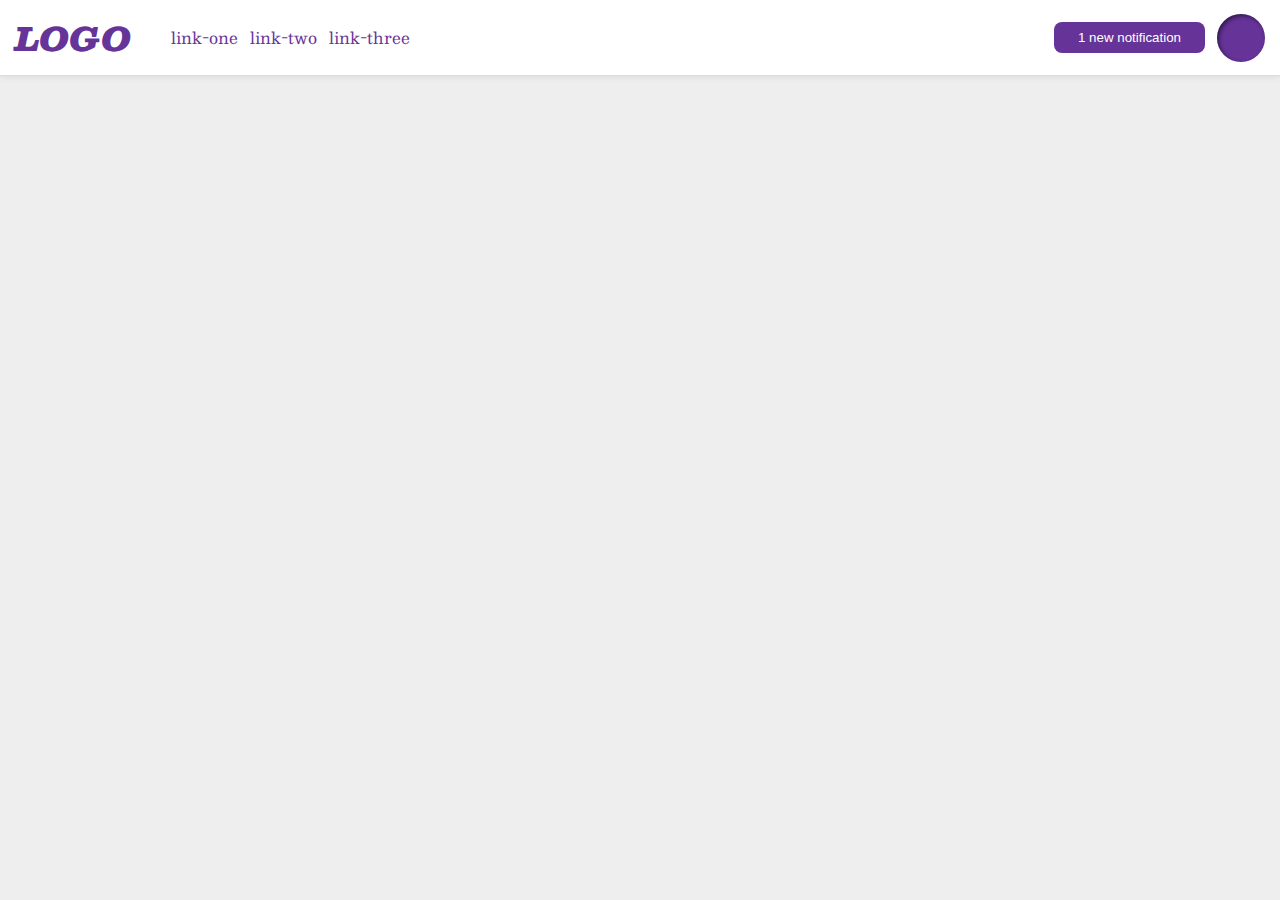
<file: flex/03-flex-header-2/index.html>
<!DOCTYPE html>
<html lang="en">
  <head>
    <meta charset="UTF-8">
    <meta http-equiv="X-UA-Compatible" content="IE=edge">
    <meta name="viewport" content="width=device-width, initial-scale=1.0">
    <title>Flex Header 2</title>
    <link rel="stylesheet" href="style.css">
  </head>
  <body>
    <div class="header">
        <div class="logo">
          LOGO
        </div>
        <ul class="links">
          <li><a href="https://google.com">link-one</a></li>
          <li><a href="https://google.com">link-two</a></li>
          <li><a href="https://google.com">link-three</a></li>
        </ul>
        <button class="notifications">
          1 new notification
        </button>
        <div class="profile-image"></div>
    </div>
  </body>
</html>
</file>
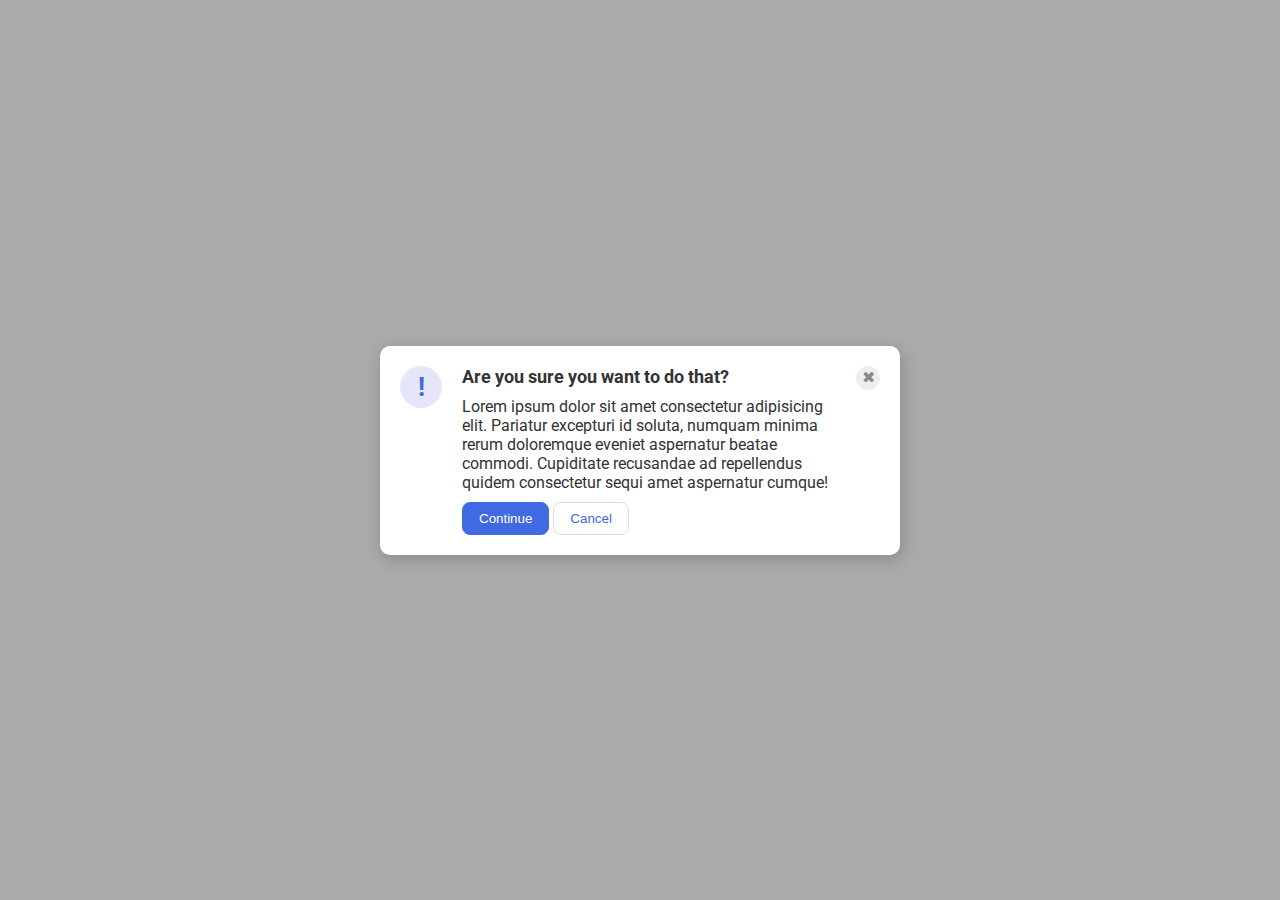
<file: flex/05-flex-modal/index.html>
<!DOCTYPE html>
<html lang="en">
  <head>
    <meta charset="UTF-8">
    <meta http-equiv="X-UA-Compatible" content="IE=edge">
    <meta name="viewport" content="width=device-width, initial-scale=1.0">
    <link rel="stylesheet" href="style.css">
    <title>Modal</title>
  </head>
  <body>
    <div class="modal">
      <div class="icon">!</div>

      <div class="centered-section">
        <div class="header">Are you sure you want to do that?</div>
        
        <div class="text">Lorem ipsum dolor sit amet consectetur adipisicing elit. Pariatur excepturi id soluta, numquam minima rerum doloremque eveniet aspernatur beatae commodi. Cupiditate recusandae ad repellendus quidem consectetur sequi amet aspernatur cumque!</div>
        <button class="continue">Continue</button>
        <button class="cancel">Cancel</button>
      </div>

      <button class="close-button">✖</button>
    </div>
  </body>
</html>
</file>
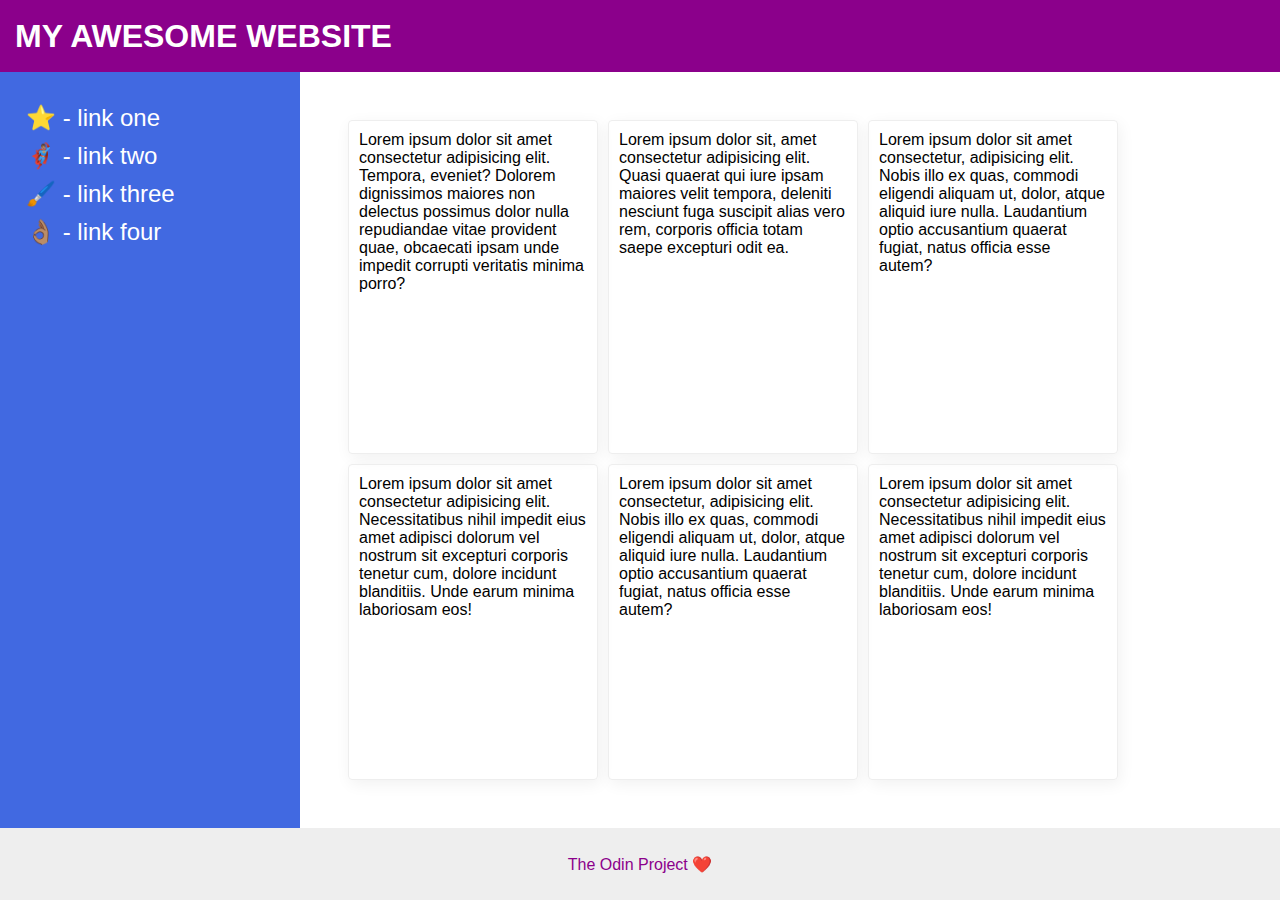
<file: flex/07-flex-layout-2/index.html>
<!DOCTYPE html>
<html lang="en">
  <head>
    <meta charset="UTF-8">
    <meta http-equiv="X-UA-Compatible" content="IE=edge">
    <meta name="viewport" content="width=device-width, initial-scale=1.0">
    <title>The Holy Grail</title>
    <link rel="stylesheet" href="style.css">
  </head>
  <body>
    <div class="header">
      MY AWESOME WEBSITE 
    </div>
    
    
    <div class="content">
      <div class="sidebar">
        <ul>
          <li><a href="#">⭐ - link one</a></li>
          <li><a href="#">🦸🏽‍♂️ - link two</a></li>
          <li><a href="#">🖌️ - link three</a></li>
          <li><a href="#">👌🏽 - link four</a></li>
        </ul>
      </div>
  
      <div class="card-container">
        <div class="card">Lorem ipsum dolor sit amet consectetur adipisicing elit. Tempora, eveniet? Dolorem dignissimos maiores non delectus possimus dolor nulla repudiandae vitae provident quae, obcaecati ipsam unde impedit corrupti veritatis minima porro?</div>
        <div class="card">Lorem ipsum dolor sit, amet consectetur adipisicing elit. Quasi quaerat qui iure ipsam maiores velit tempora, deleniti nesciunt fuga suscipit alias vero rem, corporis officia totam saepe excepturi odit ea.</div>
        <div class="card">Lorem ipsum dolor sit amet consectetur, adipisicing elit. Nobis illo ex quas, commodi eligendi aliquam ut, dolor, atque aliquid iure nulla. Laudantium optio accusantium quaerat fugiat, natus officia esse autem?</div>
        <div class="card">Lorem ipsum dolor sit amet consectetur adipisicing elit. Necessitatibus nihil impedit eius amet adipisci dolorum vel nostrum sit excepturi corporis tenetur cum, dolore incidunt blanditiis. Unde earum minima laboriosam eos!</div>
        <div class="card">Lorem ipsum dolor sit amet consectetur, adipisicing elit. Nobis illo ex quas, commodi eligendi aliquam ut, dolor, atque aliquid iure nulla. Laudantium optio accusantium quaerat fugiat, natus officia esse autem?</div>
        <div class="card">Lorem ipsum dolor sit amet consectetur adipisicing elit. Necessitatibus nihil impedit eius amet adipisci dolorum vel nostrum sit excepturi corporis tenetur cum, dolore incidunt blanditiis. Unde earum minima laboriosam eos!</div>
      </div>
    </div>

    <div class="footer">
      The Odin Project ❤️
    </div>
  </body>
</html>
</file>
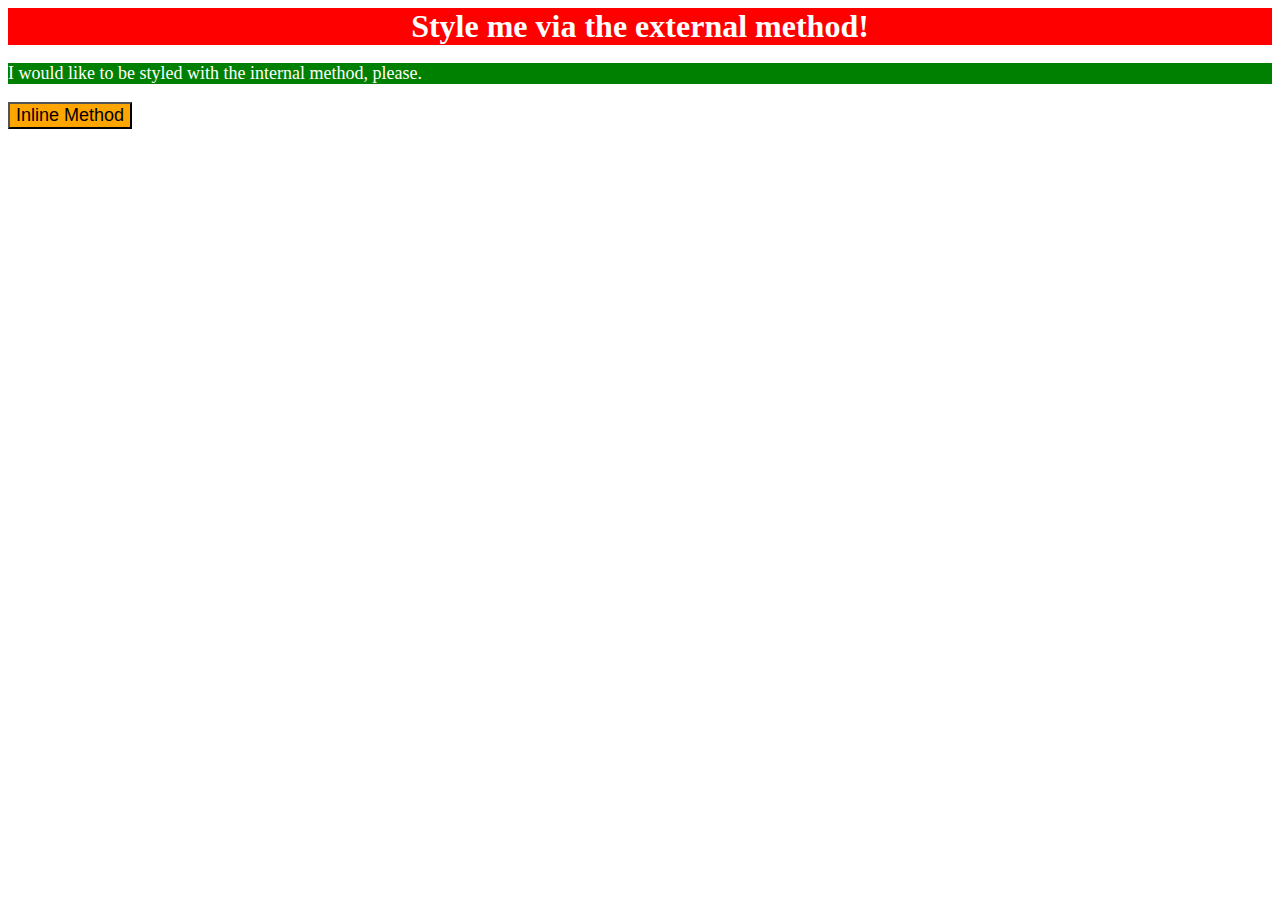
<file: foundations/01-css-methods/index.html>
<!DOCTYPE html>
<html lang="en">
  <head>
    <meta charset="UTF-8">
    <meta http-equiv="X-UA-Compatible" content="IE=edge">
    <meta name="viewport" content="width=device-width, initial-scale=1.0">
    <title>Methods for Adding CSS</title>

    <style>
      p {
        background-color: green;
        color: white;
        font-size: 18px;
      }
    </style>

    <link rel="stylesheet" href="styles.css">
  </head>
  <body>
    <div>Style me via the external method!</div>
    <p>I would like to be styled with the internal method, please.</p>
    <button style="background-color:orange;font-size: 18px;">Inline Method</button>
  </body>
</html>
</file>
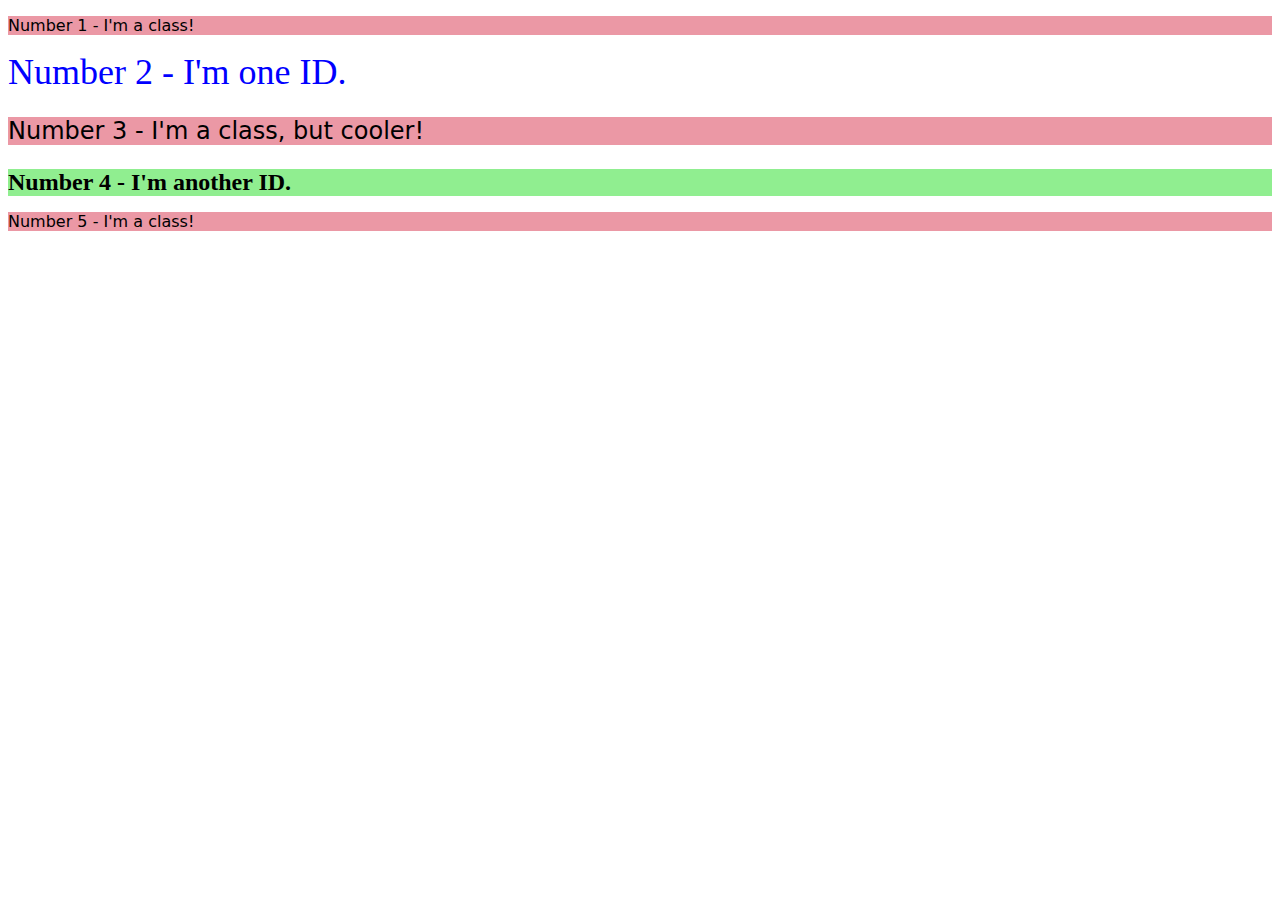
<file: foundations/02-class-id-selectors/index.html>
<!DOCTYPE html>
<html lang="en">
  <head>
    <meta charset="UTF-8">
    <meta http-equiv="X-UA-Compatible" content="IE=edge">
    <meta name="viewport" content="width=device-width, initial-scale=1.0">
    <title>Class and ID Selectors</title>
    <link rel="stylesheet" href="style.css">
  </head>
  <body>
    <p class="odd">Number 1 - I'm a class!</p>
    <div id="num2">Number 2 - I'm one ID.</div>
    <p class="odd big">Number 3 - I'm a class, but cooler!</p>
    <div id="num4">Number 4 - I'm another ID.</div>
    <p class="odd">Number 5 - I'm a class!</p>
  </body>
</html>
</file>
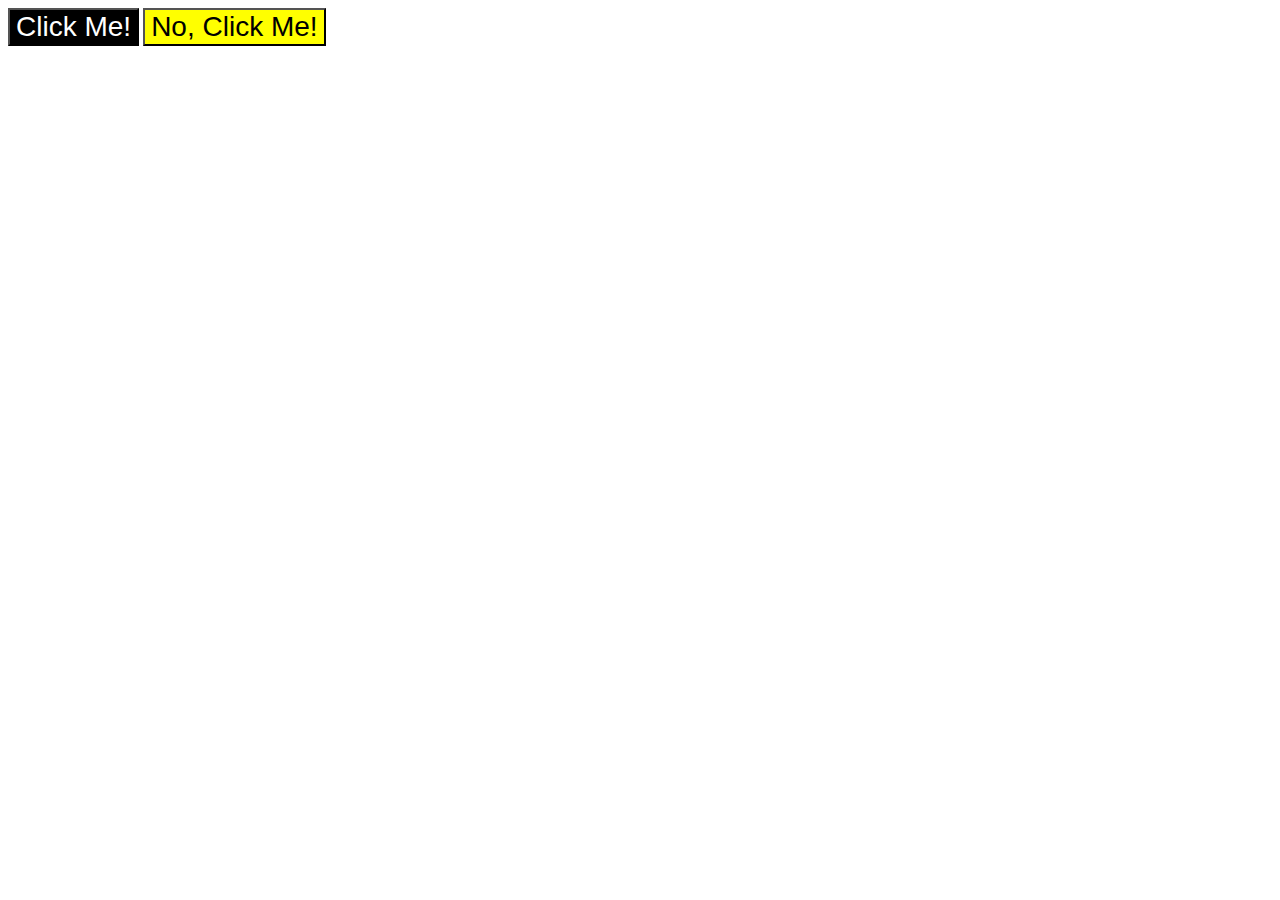
<file: foundations/03-grouping-selectors/index.html>
<!DOCTYPE html>
<html lang="en">
  <head>
    <meta charset="UTF-8">
    <meta http-equiv="X-UA-Compatible" content="IE=edge">
    <meta name="viewport" content="width=device-width, initial-scale=1.0">
    <title>Grouping Selectors</title>
    <link rel="stylesheet" href="style.css">
  </head>
  <body>
    <button class="black-but">Click Me!</button>
    <button class="yellow-but">No, Click Me!</button>
  </body>
</html>
</file>
<file: flex/03-flex-header-2/style.css>
/* this is some magical font-importing.  
you'll learn about it later. */
@import url('https://fonts.googleapis.com/css2?family=Besley:ital,wght@0,400;1,900&display=swap');

body {
  margin: 0;
  background: #eee;
  font-family: Besley, serif;
}

.header {
  background: white;
  border-bottom: 1px solid #ddd;
  box-shadow: 0 0 8px rgba(0,0,0,.1);

  padding: 8px 15px;

  /* Flex */
  display: flex;
  align-items: center;
}

.profile-image {
  background: rebeccapurple;
  box-shadow: inset 2px 2px 4px rgba(0,0,0,.5);
  border-radius: 50%;
  width: 48px;
  height: 48px;
}

.logo {
  color: rebeccapurple;
  font-size: 32px;
  font-weight: 900;
  font-style: italic;
}

button {
  border: none;
  border-radius: 8px;
  background: rebeccapurple;
  color: white;
  padding: 8px 24px;
}

a {
  /* this removes the line under our links */
  text-decoration: none;
  color: rebeccapurple;
}

ul {
  list-style-type: none;
}

.links {
  display: flex;
  gap: 12px;
}

.notifications {
  margin-left: auto;
  margin-right: 12px;
}
</file>
<file: flex/05-flex-modal/style.css>
@import url('https://fonts.googleapis.com/css2?family=Roboto:wght@400;700&display=swap');

html, body {
  height: 100%;
}

body {
  font-family: Roboto, sans-serif;
  margin: 0;
  background: #aaa;
  color: #333;
  /* I'll give you this one for free lol */
  display: flex;
  align-items: center;
  justify-content: center;
}

.modal {
  background: white;
  width: 480px;
  border-radius: 10px;
  box-shadow: 2px 4px 16px rgba(0,0,0,.2);
}

.icon {
  color: royalblue;
  font-size: 26px;
  font-weight: 700;
  background: lavender;
  width: 42px;
  height: 42px;
  border-radius: 50%;
  display: flex;
  align-items: center;
  justify-content: center;
}

.close-button {
  background: #eee;
  border-radius: 50%;
  color: #888;
  font-weight: 400;
  font-size: 16px;
  height: 24px;
  width: 24px;
  display: flex;
  align-items: center;
  justify-content: center;
  border: 1px solid #eee;
  padding: 0;
}

button {
  cursor: pointer;
  padding: 8px 16px;
  border-radius: 8px;
}

button.continue {
  background: royalblue;
  border: 1px solid royalblue;
  color: white;
}

button.cancel {
  background: white;
  border: 1px solid #ddd;
  color: royalblue;
}

/* AJs Solution */
.modal {
  display: flex;
  align-items: flex-start;
  padding: 20px;
  gap: 20px;
}

.header {
  font-weight: bold;
  font-size: large;
  margin-bottom: 10px;
}

.text {
  margin: 10px 0px;
}

.icon {
  flex-shrink: 0;
}
.close-button {
  flex-shrink: 0;
}
</file>
<file: flex/07-flex-layout-2/style.css>
body {
  font-family: -apple-system, BlinkMacSystemFont, 'Segoe UI', Roboto, Oxygen, Ubuntu, Cantarell, 'Open Sans', 'Helvetica Neue', sans-serif;
  margin: 0;
  min-height: 100vh;
}

.header {
  height: 72px;
  background: darkmagenta;
  color: white;
}

.footer {
  height: 72px;
  background: #eee;
  color: darkmagenta;
}

.sidebar {
  width: 300px;
  background: royalblue;
  box-sizing: border-box;
}

.card {
  border: 1px solid #eee;
  box-shadow: 2px 4px 16px rgba(0,0,0,.06);
  border-radius: 4px;
}

/* solution */

body {
  /* flexes header, content, and footer */
  display: flex;
  flex-direction: column;
}

.card {
  width: 250px;
  padding: 10px;
  box-sizing: border-box;
}

.content {
  /* grow to bottom of page */
  flex: auto; 

  /* Flex the sidebar and card-container */
  display: flex;
}

.sidebar {
  flex: none;
  padding: 16px;
}

.card-container {
  flex: auto;

  /* align cards */
  display: flex;
  flex-wrap: wrap;
  padding: 48px;
  gap: 10px;
}

ul {
  /* format text */
  list-style-type: none;
  padding-inline-start: 0px;

}

a {
  text-decoration-line: none;
  color: white;
  font-variant-emoji: emoji;
  font-size: 24px;
}

li {
  margin: 10px;
}

.header {
  font-size: 32px;
  font-weight: 900;
  display: flex;
  align-items: center;

  padding: 0px 15px;
}

.footer {
  display: flex;
  align-items: center;
  justify-content: center;
}
</file>
<file: foundations/01-css-methods/styles.css>
div {
    color: white;
    background-color: red;
    font-size: 32px;
    text-align: center;
    font-weight: bold;
}
</file>
<file: foundations/02-class-id-selectors/style.css>
.odd {
    background-color: rgb(235, 152, 165);
    font-family: Verdana, 'DejaVu Sans', sans-serif;
}

#num2 {
    color: blue;
    font-size: 36px;
}

#num4 {
    background-color: lightgreen;
    font-size: 24px;
    font-weight: bold;
}

.big {
    font-size: 24px;
}
</file>
<file: foundations/03-grouping-selectors/style.css>
.yellow-but, 
.black-but {
    font-size: 28px;
    font-family: Helvetica, 'Times New Roman', sans-serif;
}

.yellow-but {
    background-color: yellow;
}

.black-but {
    background-color: black;
    color: white;
}
</file>
